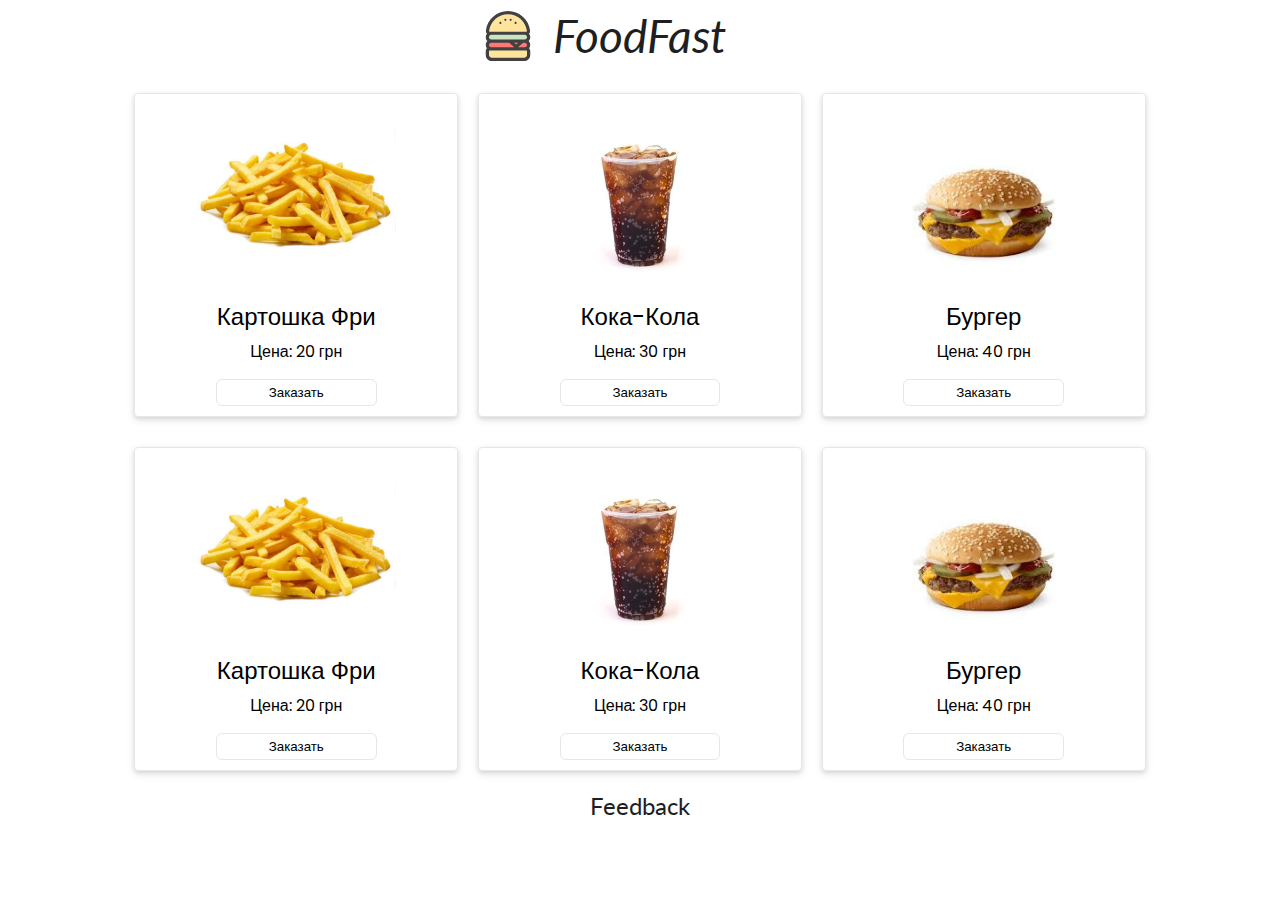
<file: index.html>
<!DOCTYPE html>
<html lang="uk-UA">
<head>
    <meta charset="UTF-8">
    <title>FoodFast</title>
    <link rel="stylesheet" href="css/index.css">
    <script type="text/javascript" src="js/json.js"></script>
    <script type="text/javascript" src="js/main.js"></script>
</head>
<body>
    <header>
        <div id="logo">
            <img src="img/burger.svg">
            <div id="name">FoodFast</div>
        </div>
    </header>
    <div class="foodlist"></div>
    <footer>
        <a href="feed.html">Feedback</a>
    </footer>
</body>
</html>
</file>
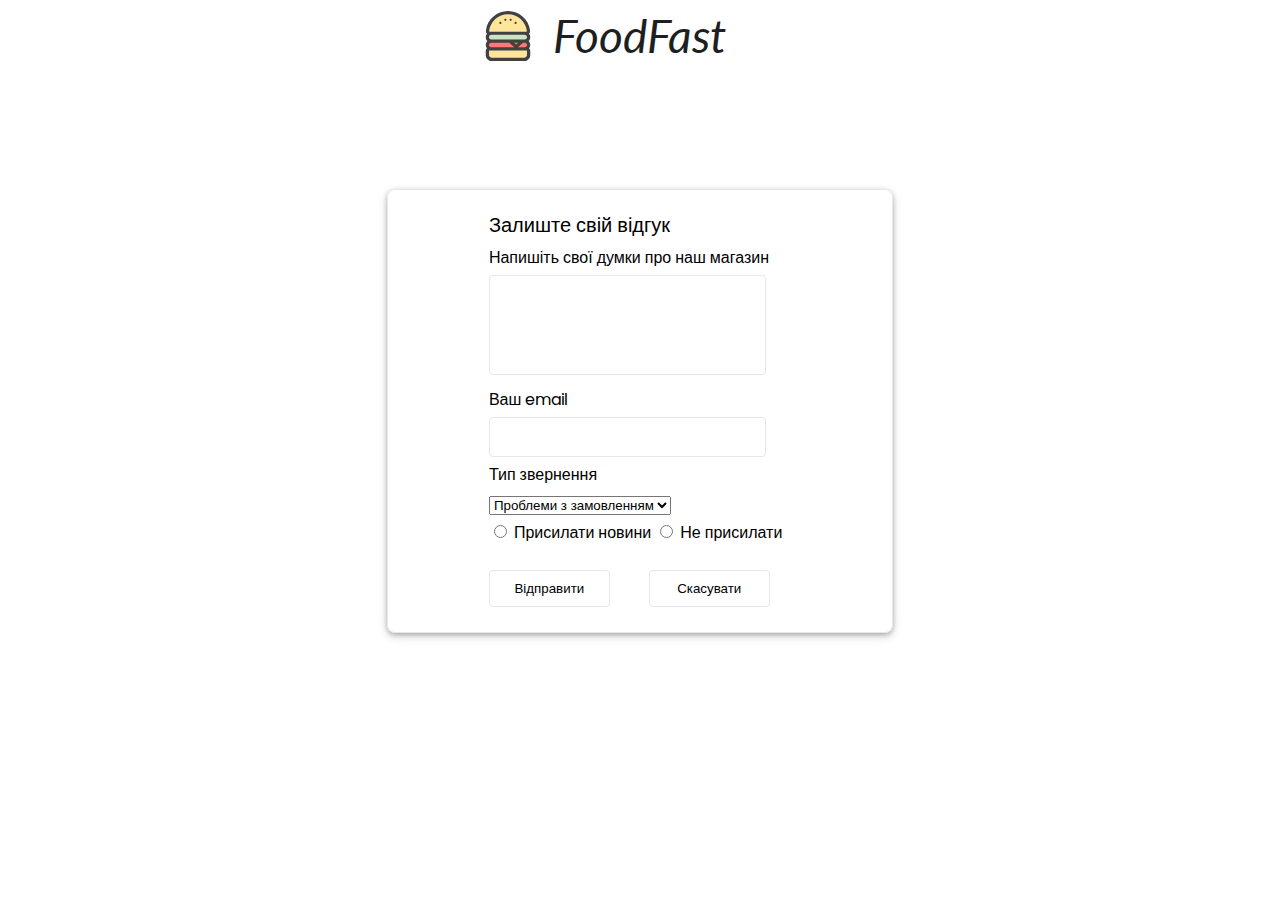
<file: feed.html>
<!DOCTYPE html>
<html lang="uk-UA">
<head>
    <meta charset="UTF-8">
    <title>FoodFast</title>
    <link rel="stylesheet" href="css/feed.css">
    <script type="text/javascript" src="js/feed.js"></script>
</head>
<body>
<header>
    <div id="logo">
        <img src="img/burger.svg">
        <div id="name">FoodFast</div>
    </div>
</header>
<div id="base">
    <div class="text" id="feed">Залиште свій відгук</div>
    <div class="text">Напишіть свої думки про наш магазин</div>
    <textarea id="review" class="text"></textarea>
    <div class="text">Ваш email</div>
    <input type="text" class="text" id="email" required>
    <div class="text" id="wrong">Невірний email!</div>
    <div class="text">Тип звернення</div>
    <select class="text" name="type">
        <option name="order">Проблеми з замовленням</option>
        <option name="site">Проблеми з сайтом</option>
        <option name="help">Побажання</option>
    </select>
    <div class="text">
        <input type="radio" name="inp" id="yes">
        <label for="yes">Присилати новини</label>
        <input type="radio" name="inp" id="no">
        <label for="no">Не присилати</label>
    </div>
    <div class="text buttons">
        <button id="ok">Відправити</button>
        <button id="cancel">Скасувати</button>
    </div>
</div>
</body>
</html>
</file>
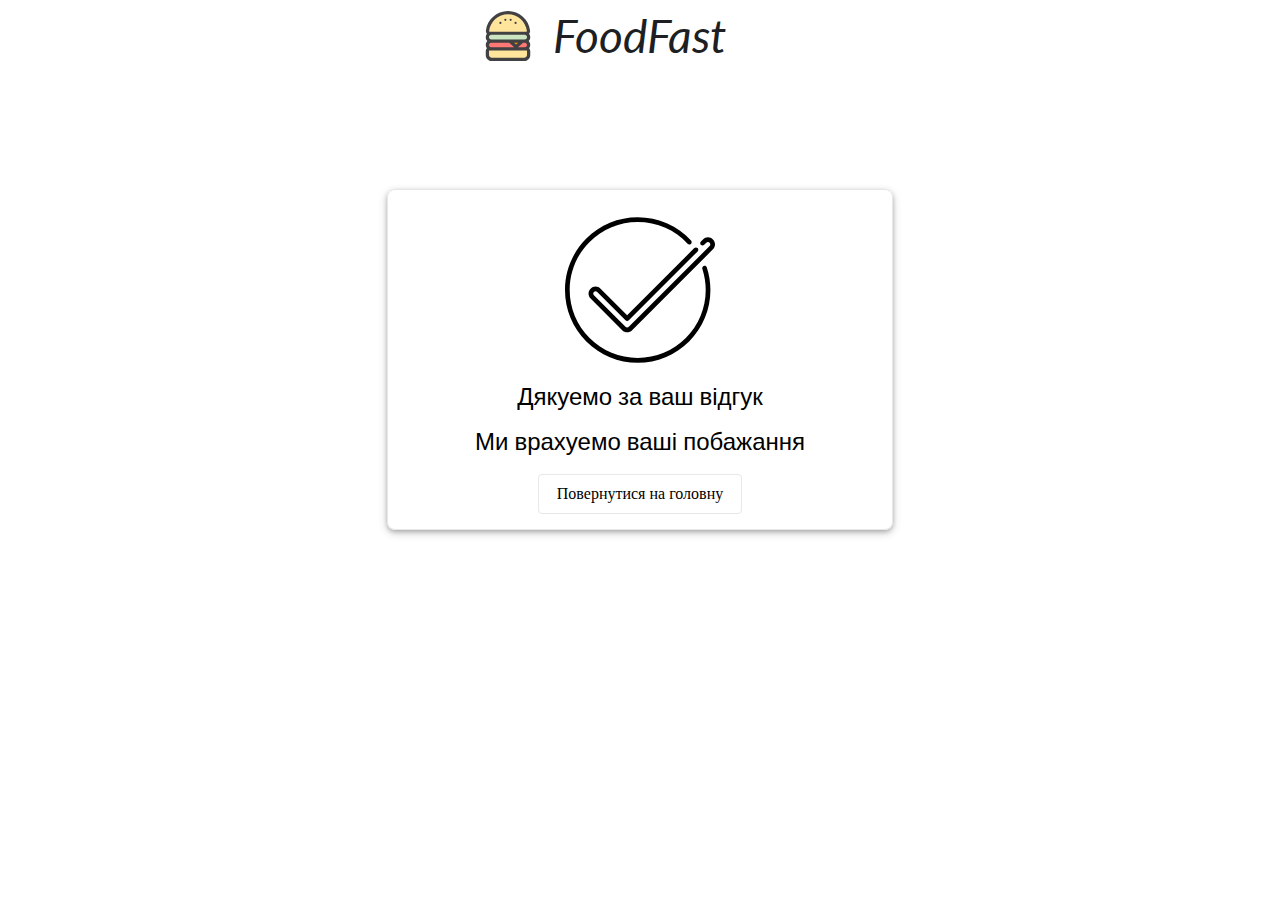
<file: good.html>
<!DOCTYPE html>
<html lang="en">
<head>
    <meta charset="UTF-8">
    <title>FoodFast</title>
    <link rel="stylesheet" href="css/good.css">
</head>
<body>
<header>
    <div id="logo">
        <img src="img/burger.svg">
        <div id="name">FoodFast</div>
    </div>
</header>
<div class="base">
    <img src="img/mark.svg" id="mark">
    <div class="text">Дякуемо за ваш відгук</div>
    <div class="text">Ми врахуемо ваші побажання</div>
    <a href="index.html" id="back">Повернутися на головну</a>
</div>
</body>
</html>
</file>
<file: css/index.css>
@import url('https://fonts.googleapis.com/css2?family=Lato:ital@1&display=swap');
@import url('https://fonts.googleapis.com/css2?family=Poppins:wght@300&display=swap');
@import "logo.css";

.foodlist{
    display: grid;
    margin: 30px 10% 20px;
    grid-template-columns: 1fr 1fr 1fr;
    row-gap: 30px;
    column-gap: 20px;
    align-items: center;
}

.food_cell{
    display: grid;
    row-gap: 5px;
    border: 1px #E7E7EA solid;
    border-radius: 4px;
    background-color: white;
    box-shadow: 0 2px 4px 0 rgba(0, 0, 0, 0.1), 0 3px 10px 0 rgba(0, 0, 0, 0.09);
    transition: box-shadow .5s;
    text-align: center;
    font-family: 'Poppins', sans-serif;
}

.food_cell:hover{
    box-shadow: 0 4px 8px 0 rgba(0, 0, 0, 0.3), 0 6px 20px 0 rgba(0, 0, 0, 0.4);
}

.food_img{
    height: 200px;
    width: 200px;
    display: block;
    margin-left: auto;
    margin-right: auto;
}

.food_name{
    font-family: 'Poppins', sans-serif;
    font-size: 24px;
}

.food_order{
    margin: 10px 25%;
    padding: 5px;
    border-radius: 6px 6px 6px 6px;
    cursor: pointer;
    border: 1px #E7E7EA solid;
    color: black;
    transition: background-color .5s, color .5s;
    background-color: white;
}

.food_order:hover{
    background-color: #5168D2;
    color: white;
}

footer{
    text-align: center;
    font-family: 'Lato', sans-serif;
}

footer a{
    text-decoration: none;
    color: #1D1F23;
    font-size: 24px;
    transition: color 1s;
}

footer a:hover{
    color: blue;
}
</file>
<file: css/feed.css>
@import url('https://fonts.googleapis.com/css2?family=Poppins:wght@300&display=swap');
@import "logo.css";

#base {
    margin: 10% 30%;
    text-align: left;
    font-family: 'Poppins', sans-serif;
    border: 1px #E7E7EA solid;
    box-shadow: 0 2px 4px 0 rgba(0, 0, 0, 0.2), 0 3px 10px 0 rgba(0, 0, 0, 0.19);
    border-radius: 8px;
}

.text {
    margin-left: 20%;
    margin-bottom: 5px;
}

#feed {
    font-size: 20px;
    margin-top: 20px;
}

input[type="text"],
textarea{
    border: 1px #E7E7EA solid;
    border-radius: 4px;
    width: 55%;
    box-sizing: border-box;
}

#review {
    height: 100px;
    padding-bottom: 60px;
    padding-left: 10px;
    padding-right: 10px;
    font-size: 14px;
    resize: none;
}

#email{
    font-size: 16px;
    padding: 10px 0;
}

#wrong{
    color: red;
    display: none;
}

.buttons > button{
    border: 1px #E7E7EA solid;
    border-radius: 4px;
    background-color: white;
    color: black;
    width: 30%;
    padding: 10px 0;
    margin: 20px 0;
    transition: background-color .5s, color .5s;
    cursor: pointer;
}

.buttons > button:hover{
    background-color: #5168D2;
    color: white;
}

.buttons > button:last-child{
    margin-left: 35px;
}
</file>
<file: css/good.css>
@import "logo.css";
@import url('https://fonts.googleapis.com/css2?family=Poppins:wght@300&display=swap');

.base{
    margin: 10% 30%;
    text-align: center;
    border: 1px #E7E7EA solid;
    box-shadow: 0 2px 4px 0 rgba(0, 0, 0, 0.2), 0 3px 10px 0 rgba(0, 0, 0, 0.19);
    border-radius: 8px;
}

#mark{
    margin-top: 25px;
    height: 150px;
    width: 150px;
}

.text{
    font-family: 'Poppins', sans-serif;
    font-size: 24px;
    margin: 10px 0;
}

#back{
    text-decoration: none;
    border: 1px #E7E7EA solid;
    color: black;
    border-radius: 4px;
    background-color: white;
    display: block;
    padding: 10px 0;
    margin: 15px auto;
    width: 40%;
    transition: background-color .5s, color .5s;
}

#back:hover{
    background-color: #5168D2;
    color: white;
}
</file>
